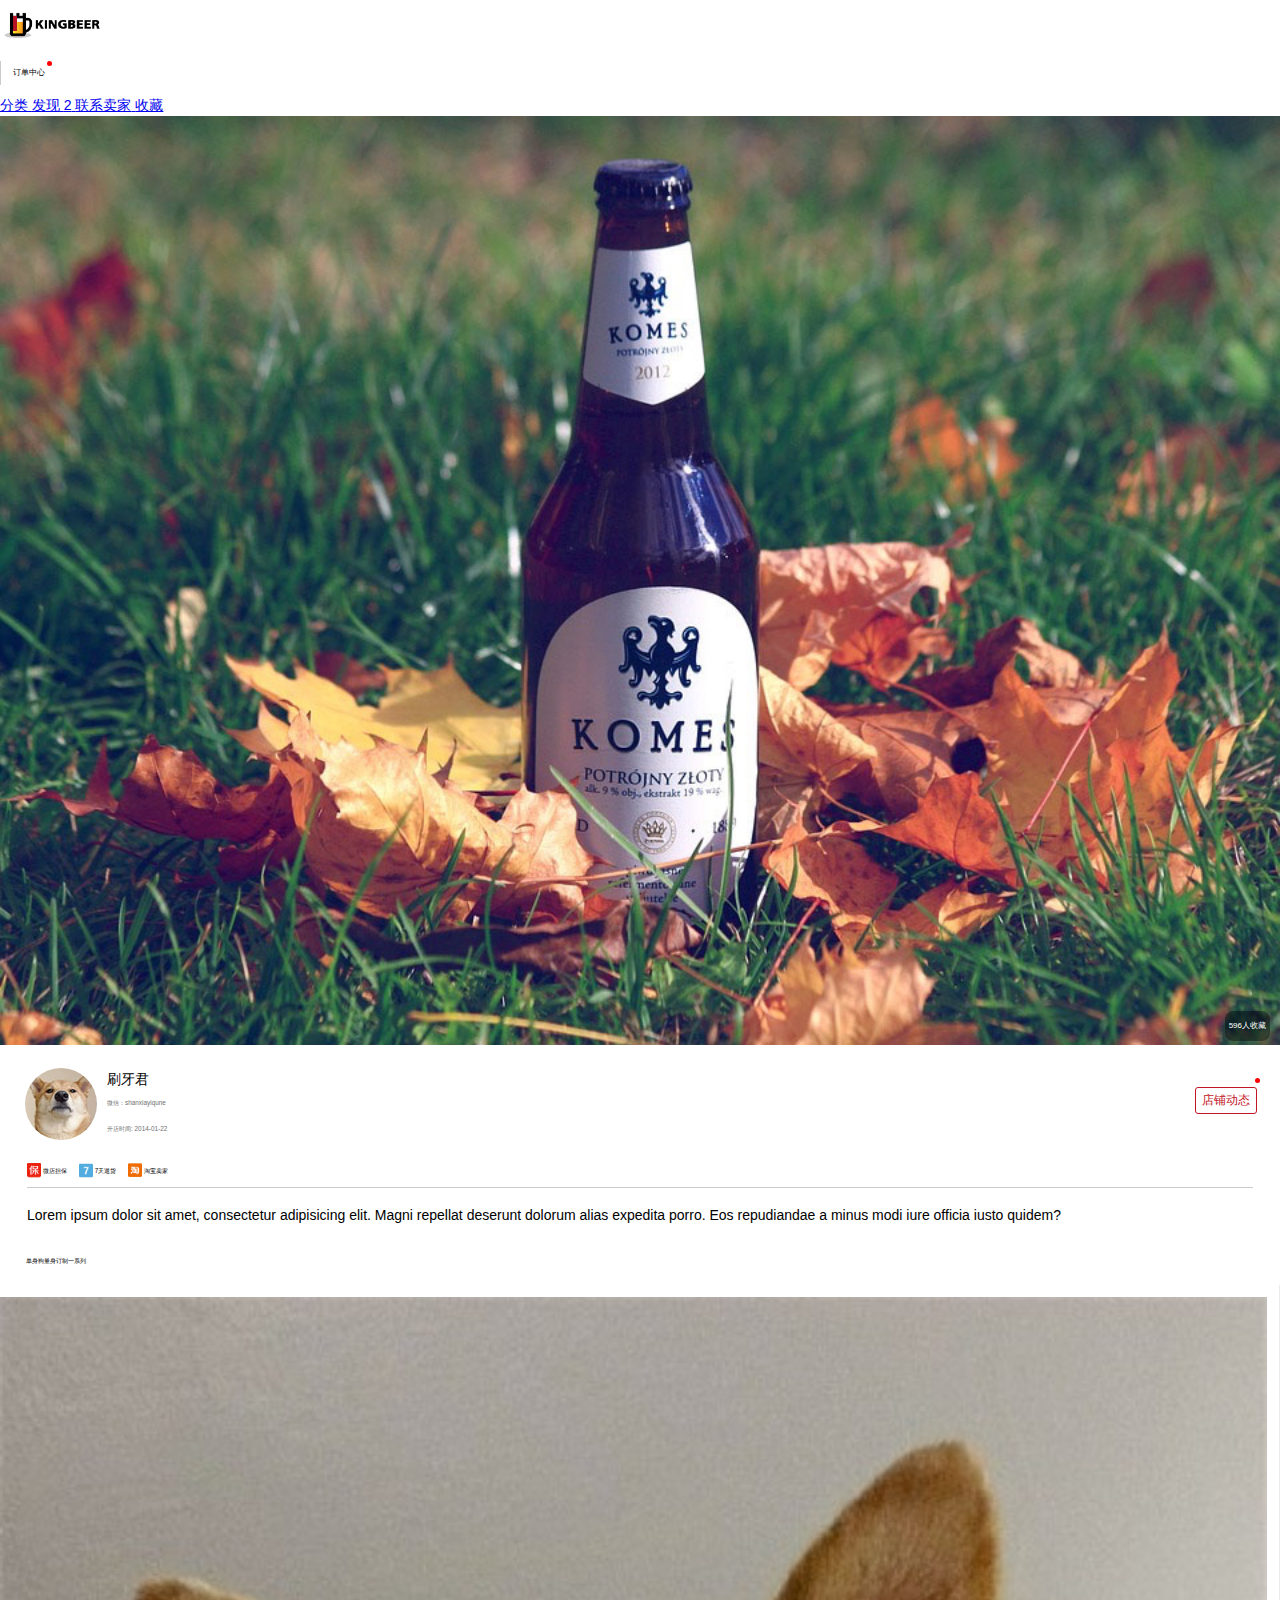
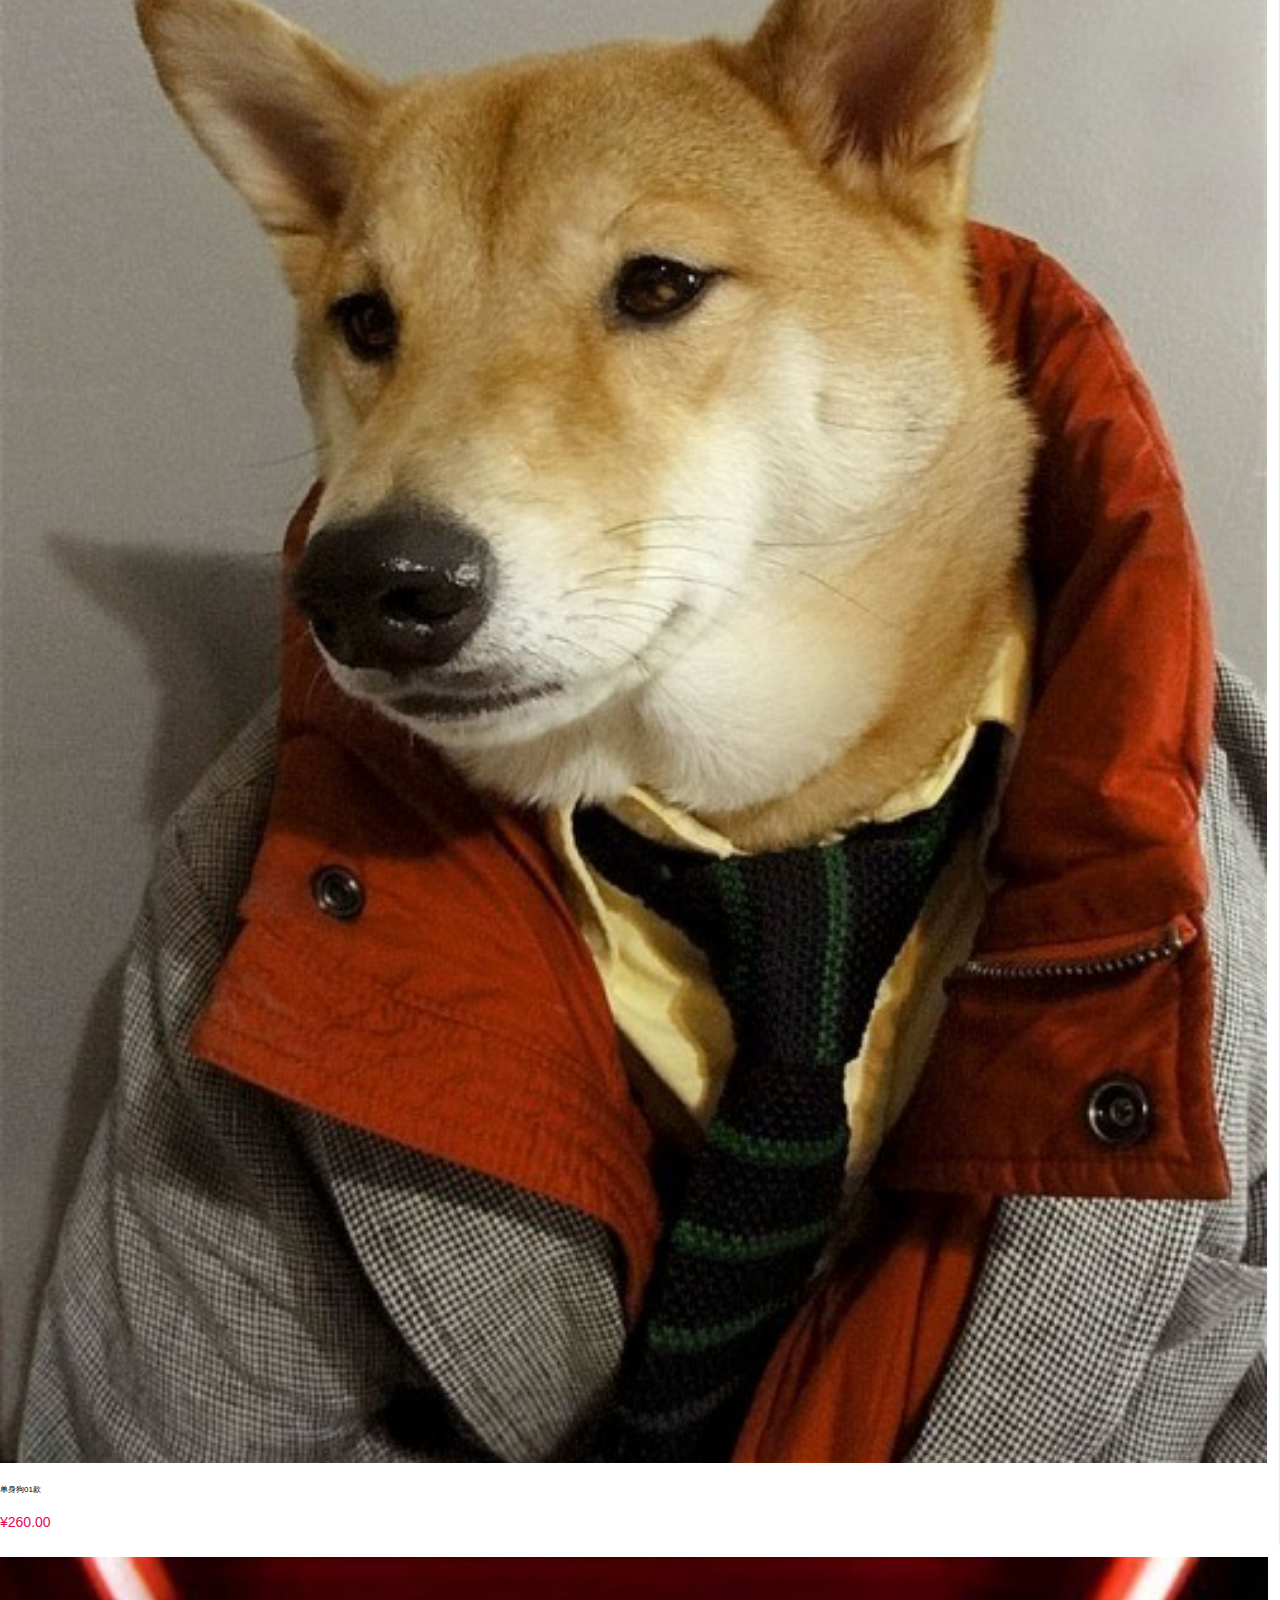
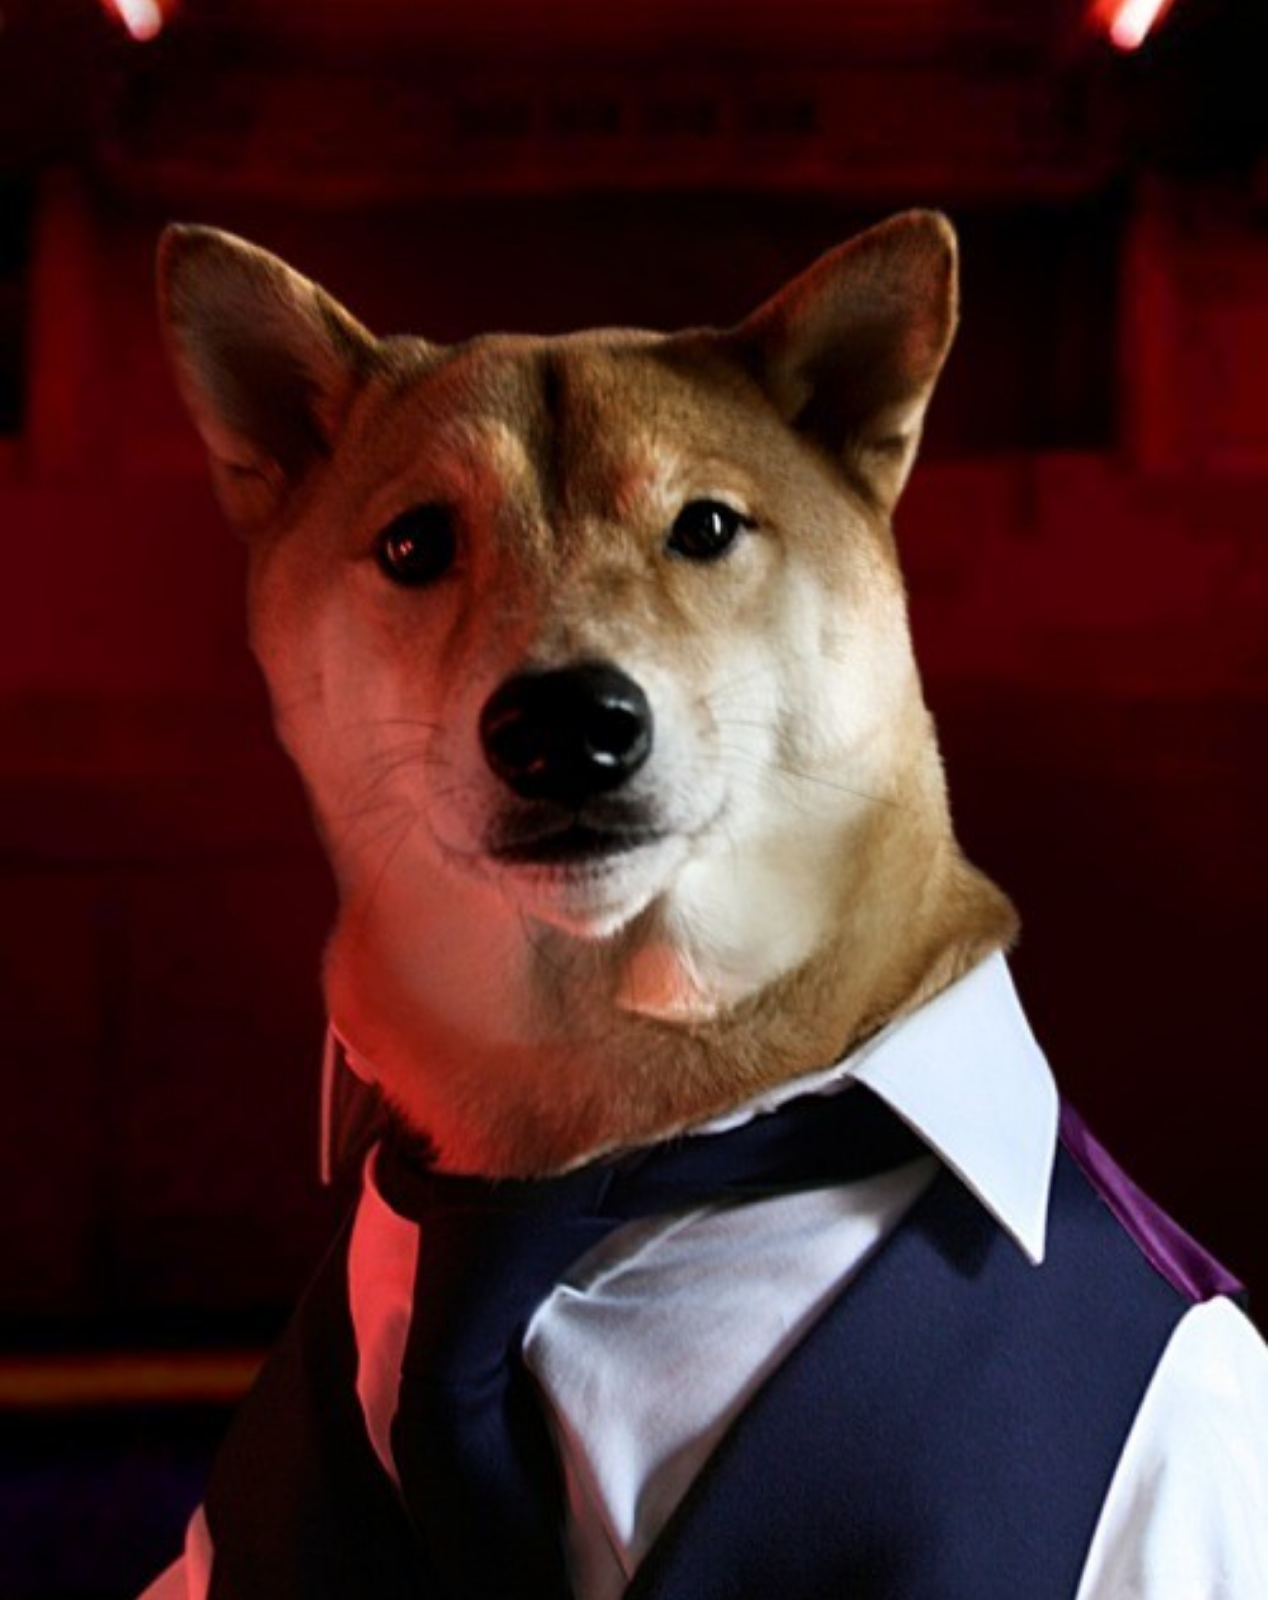
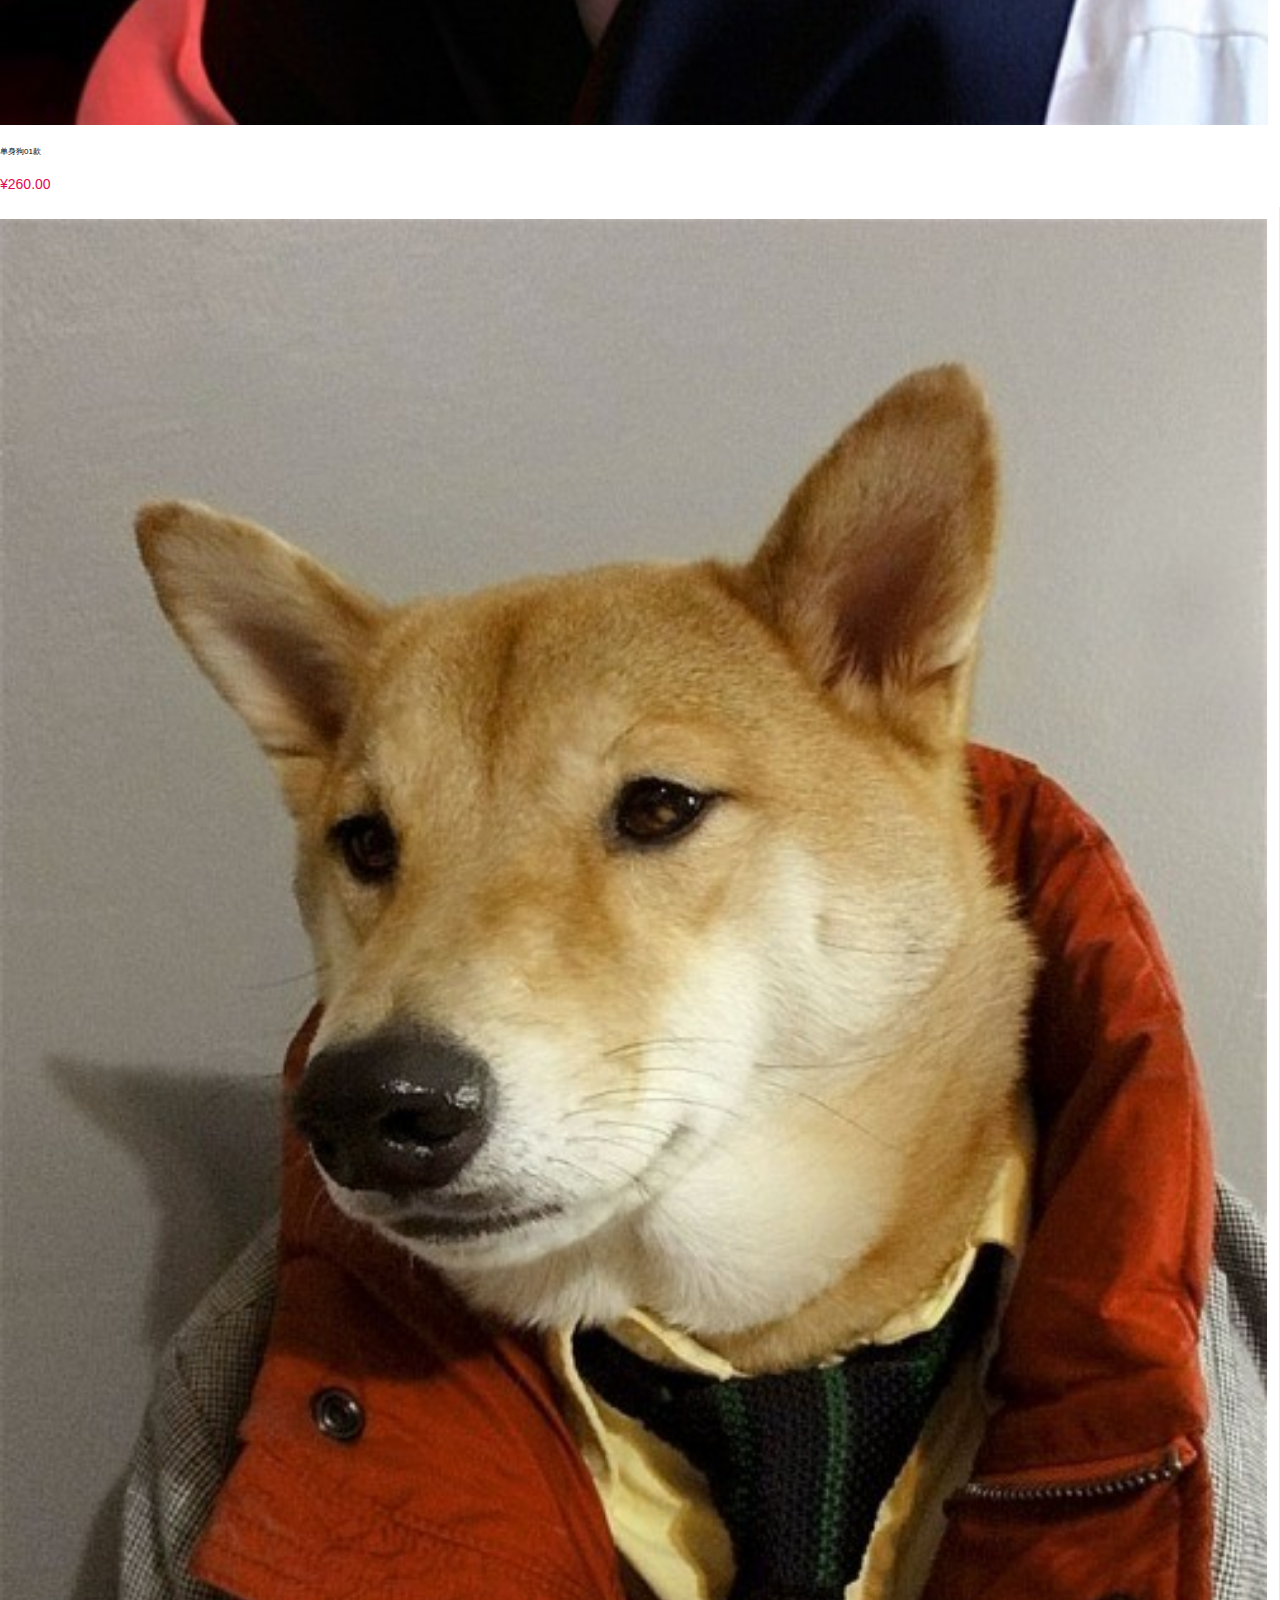
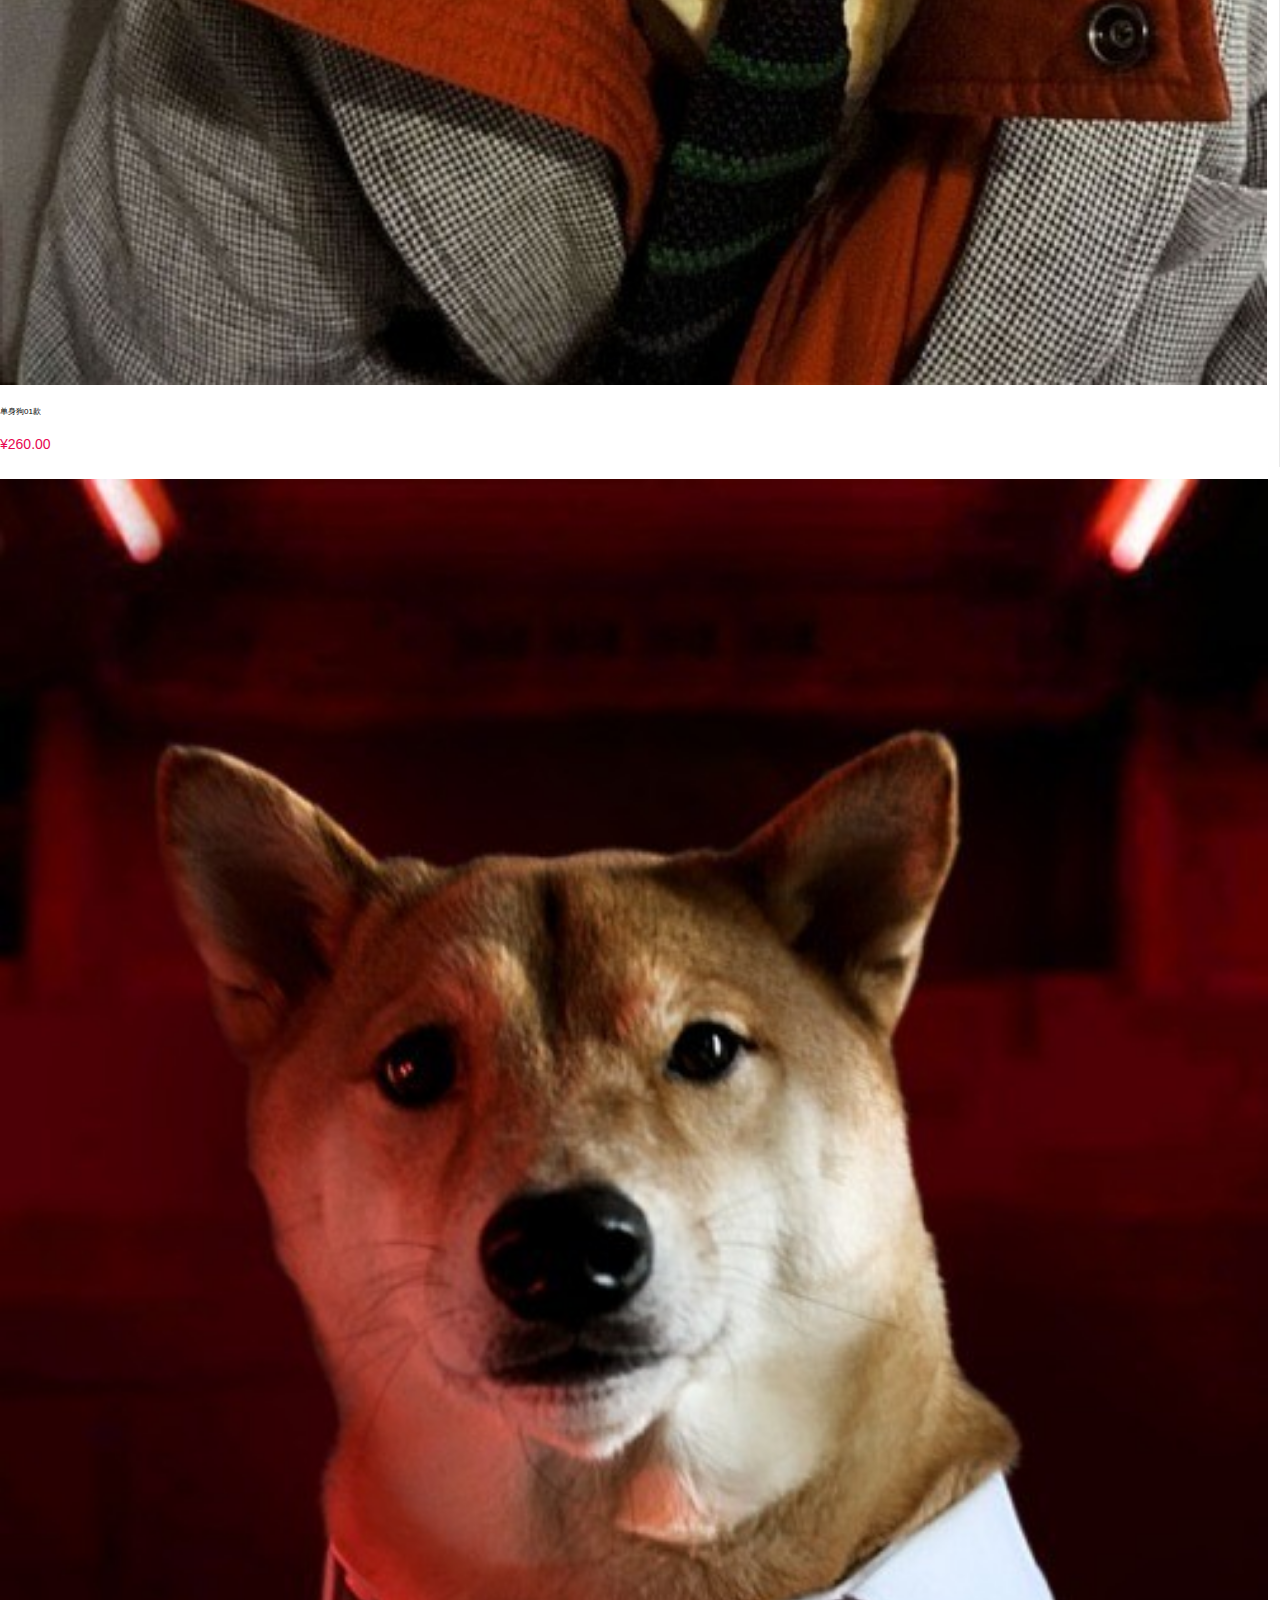
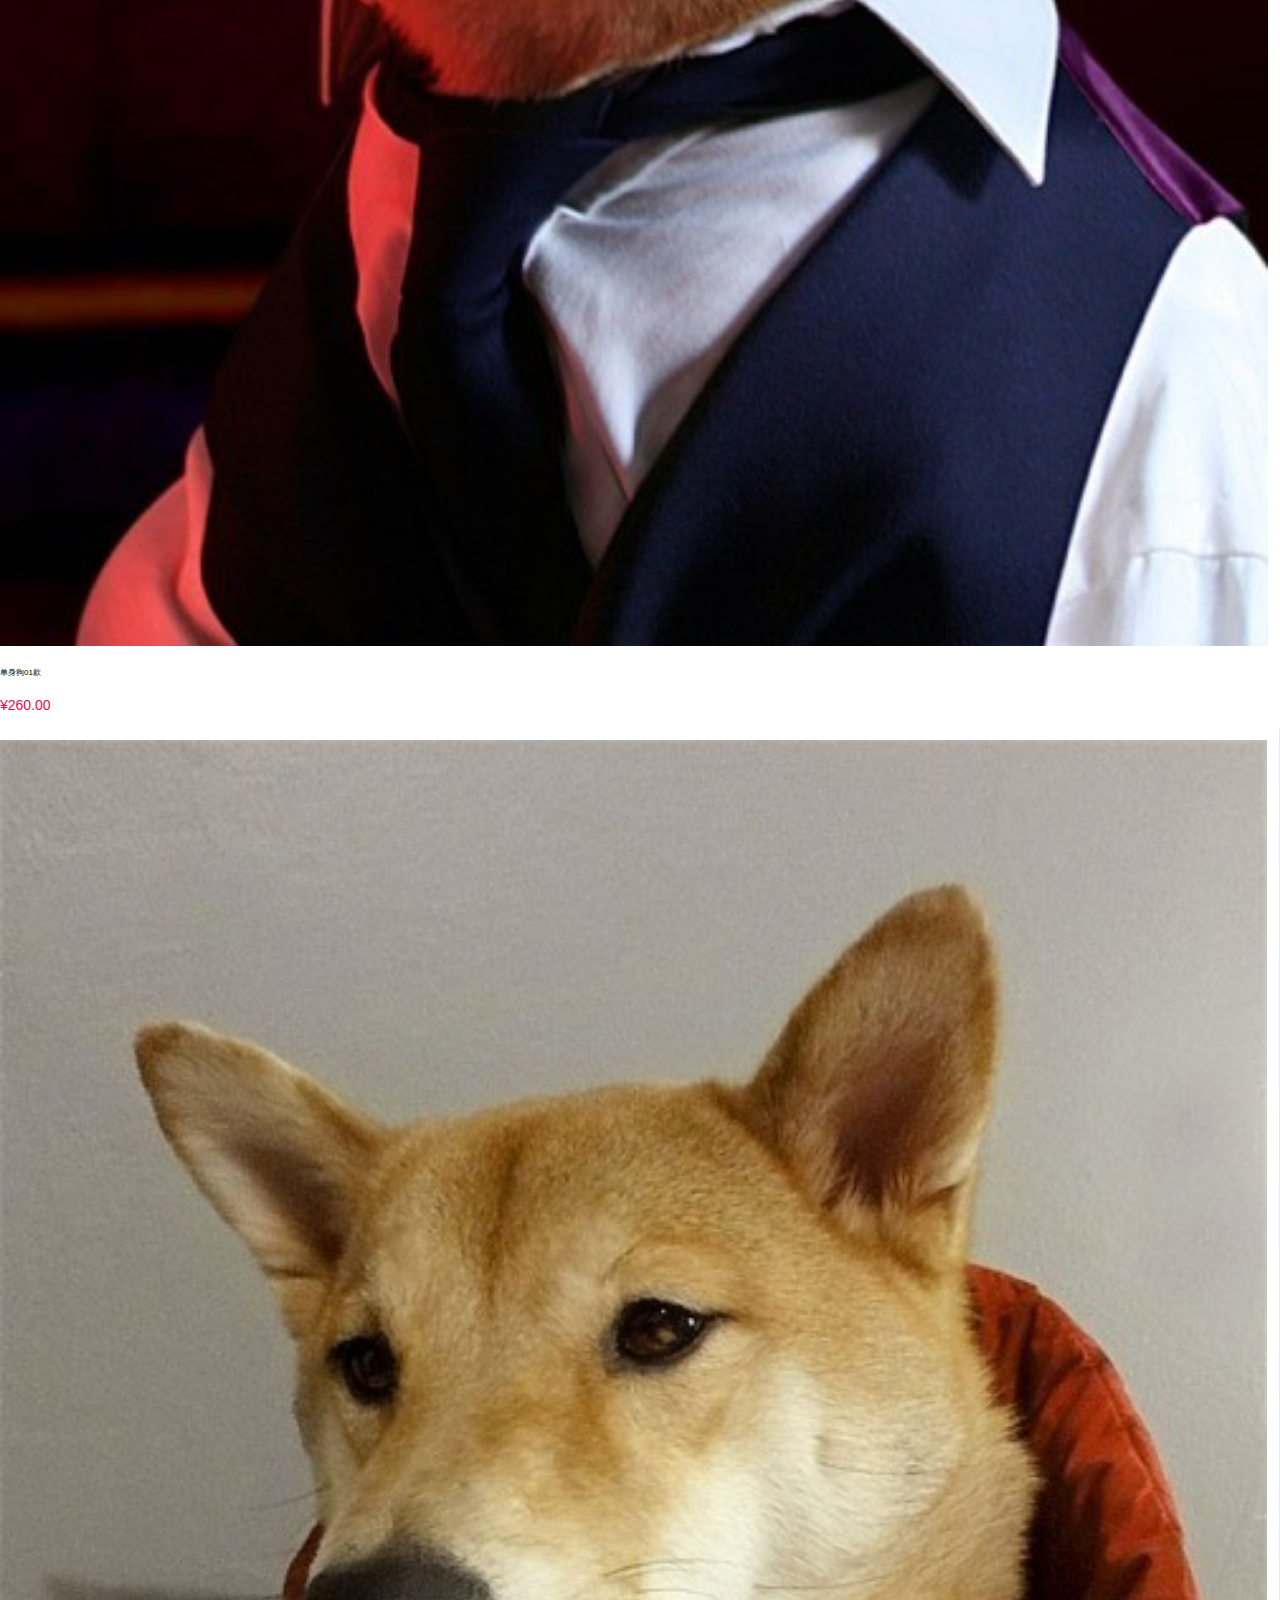
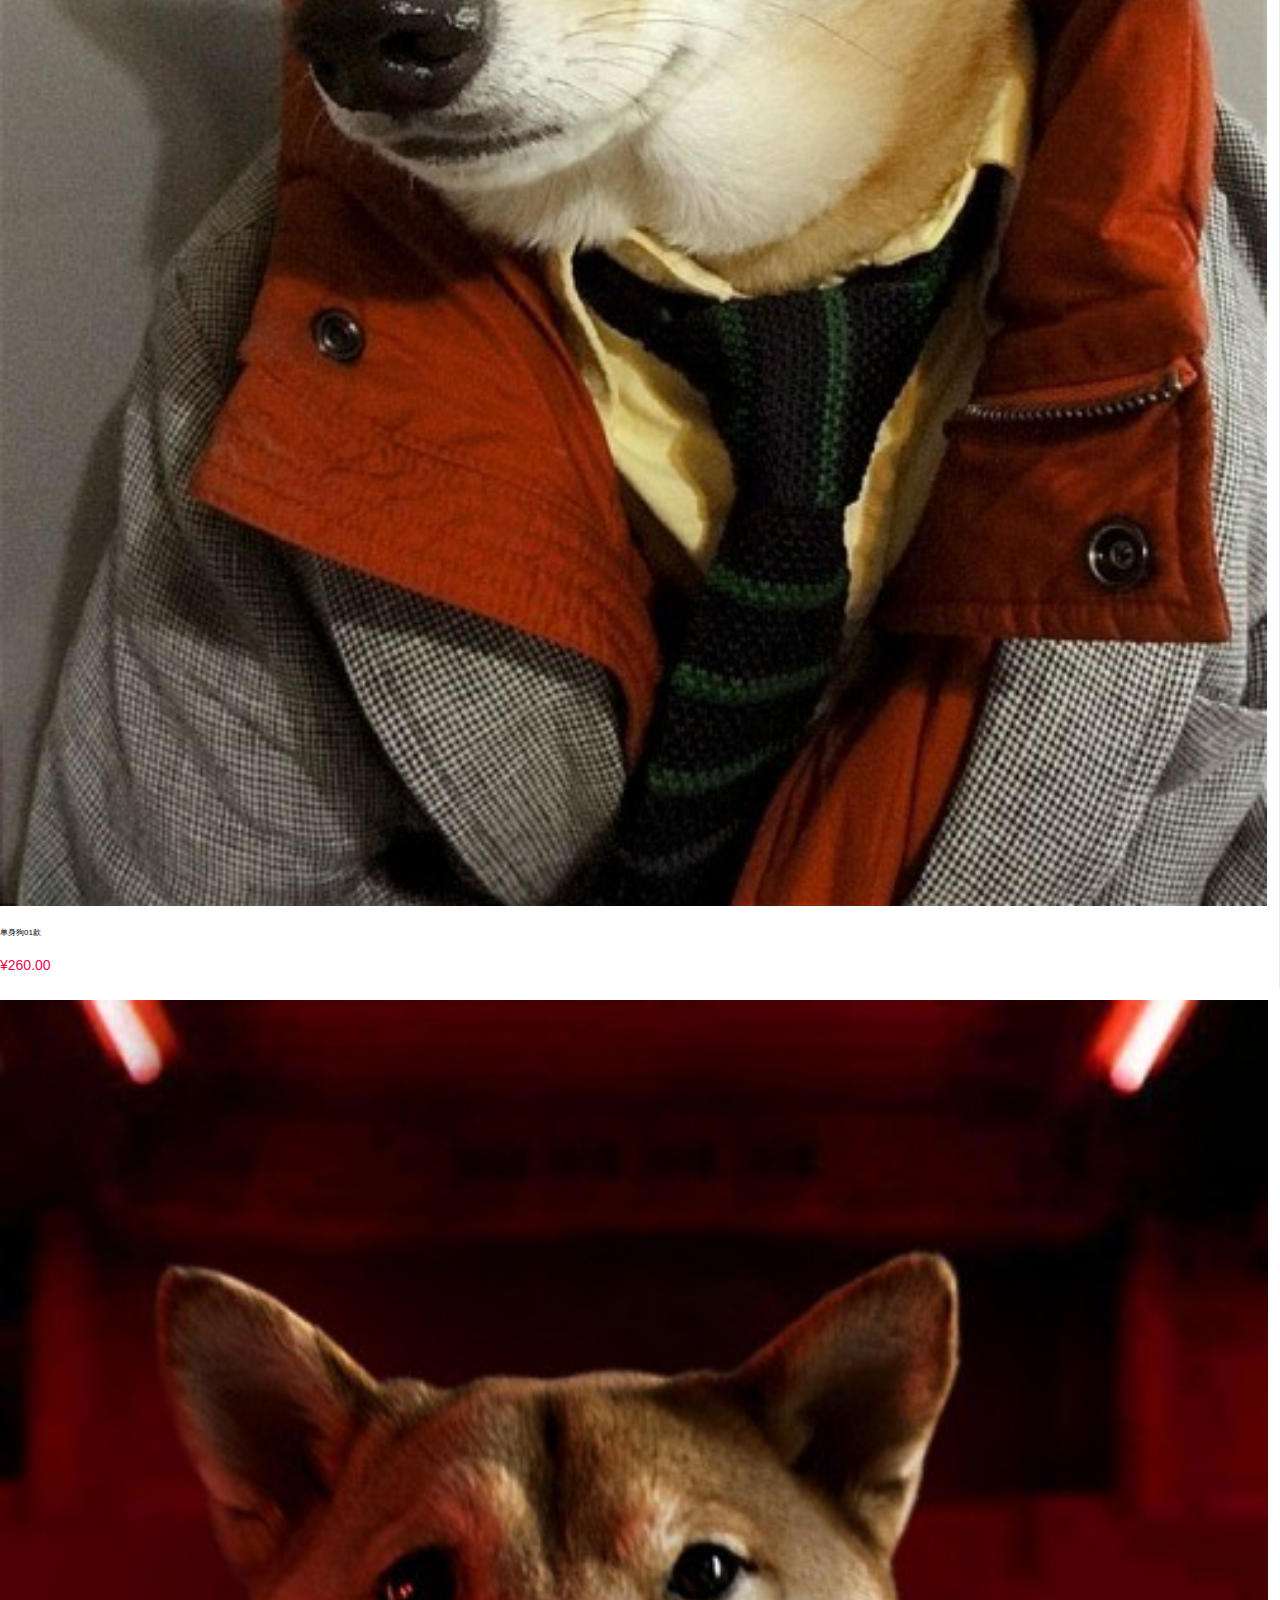
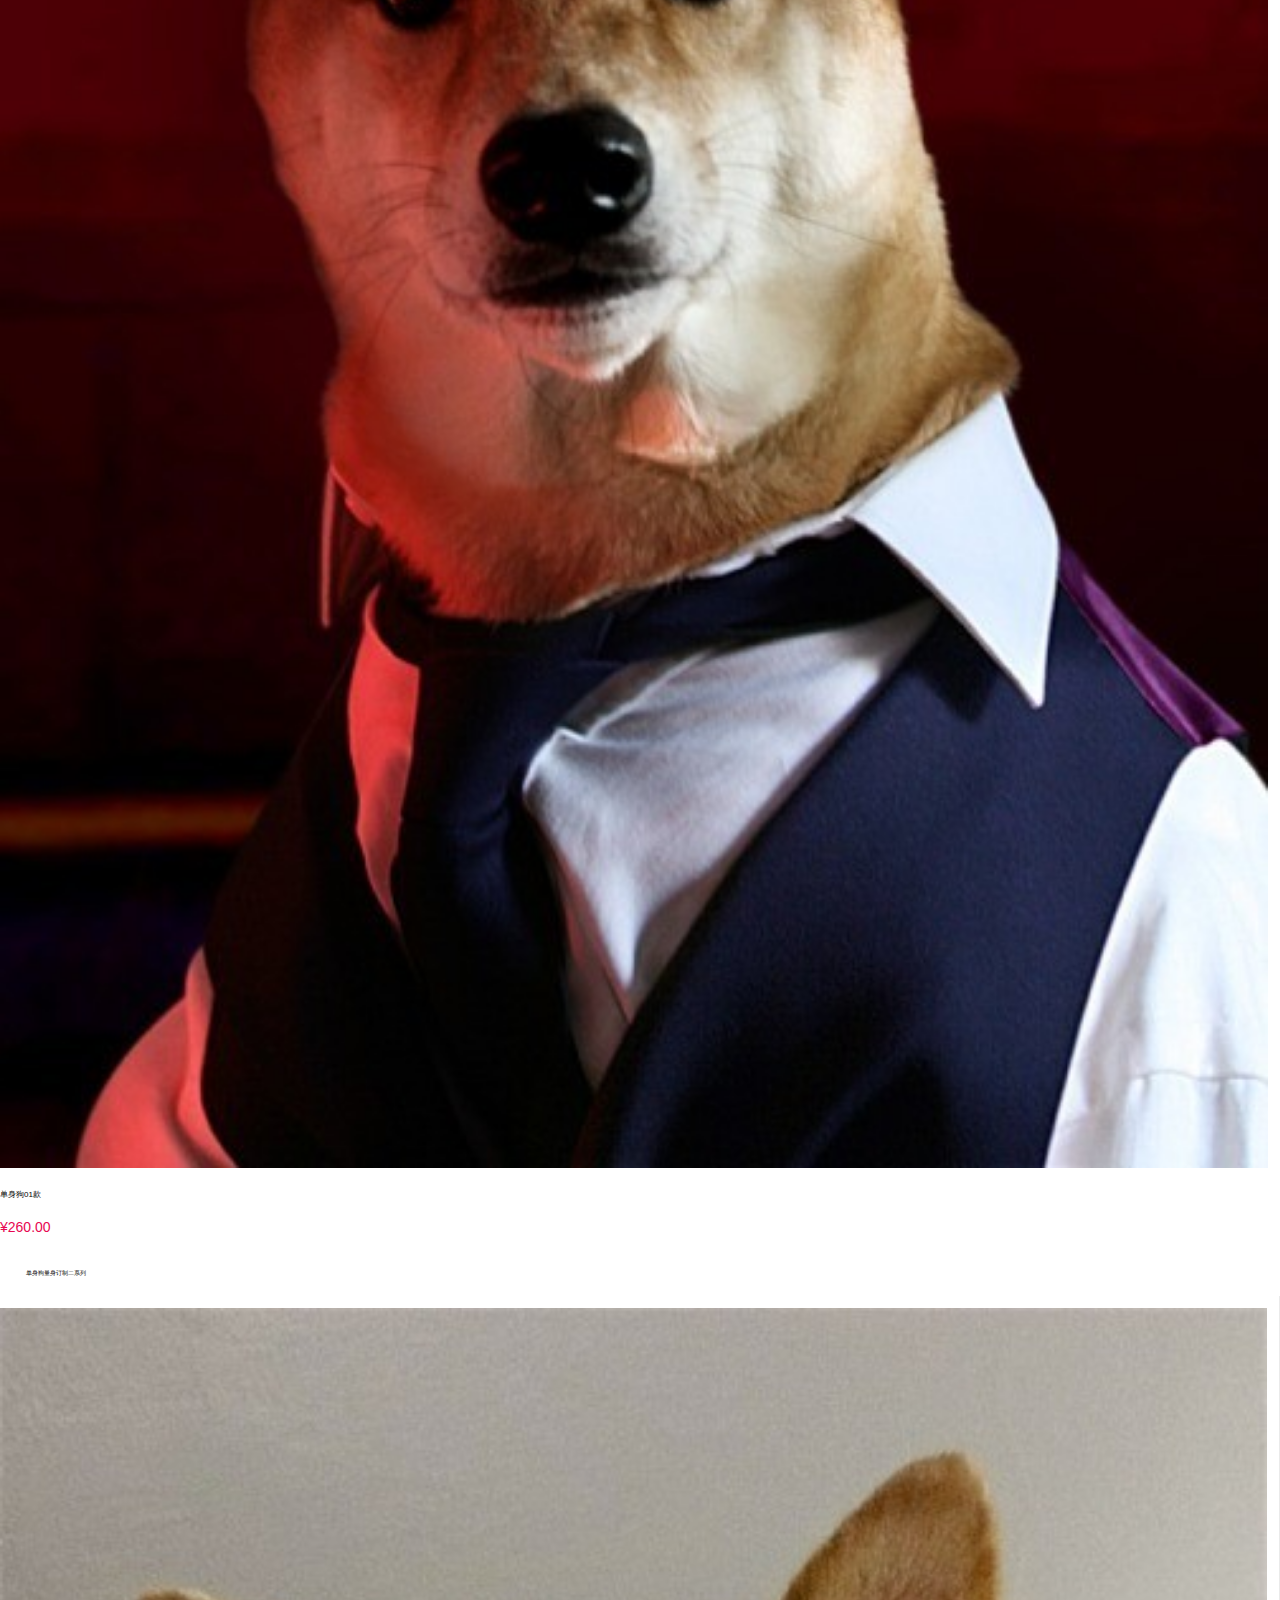
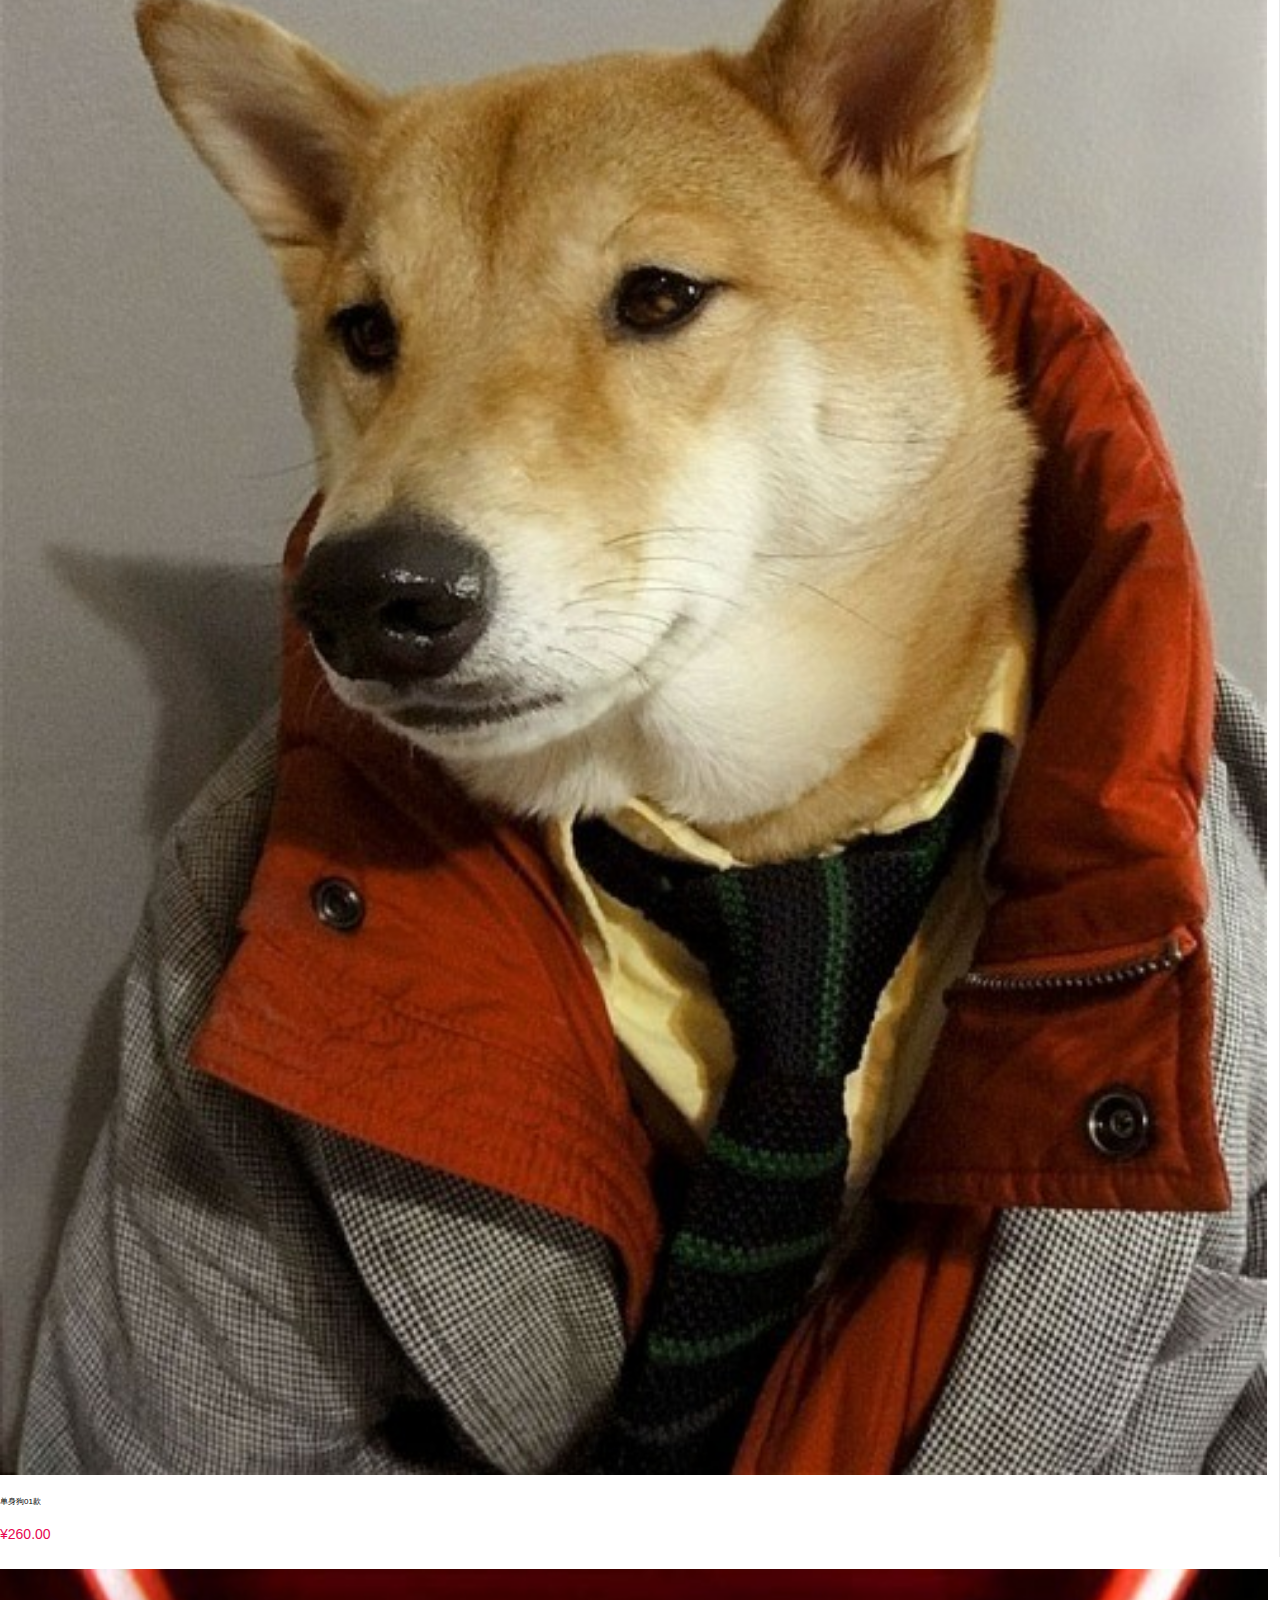
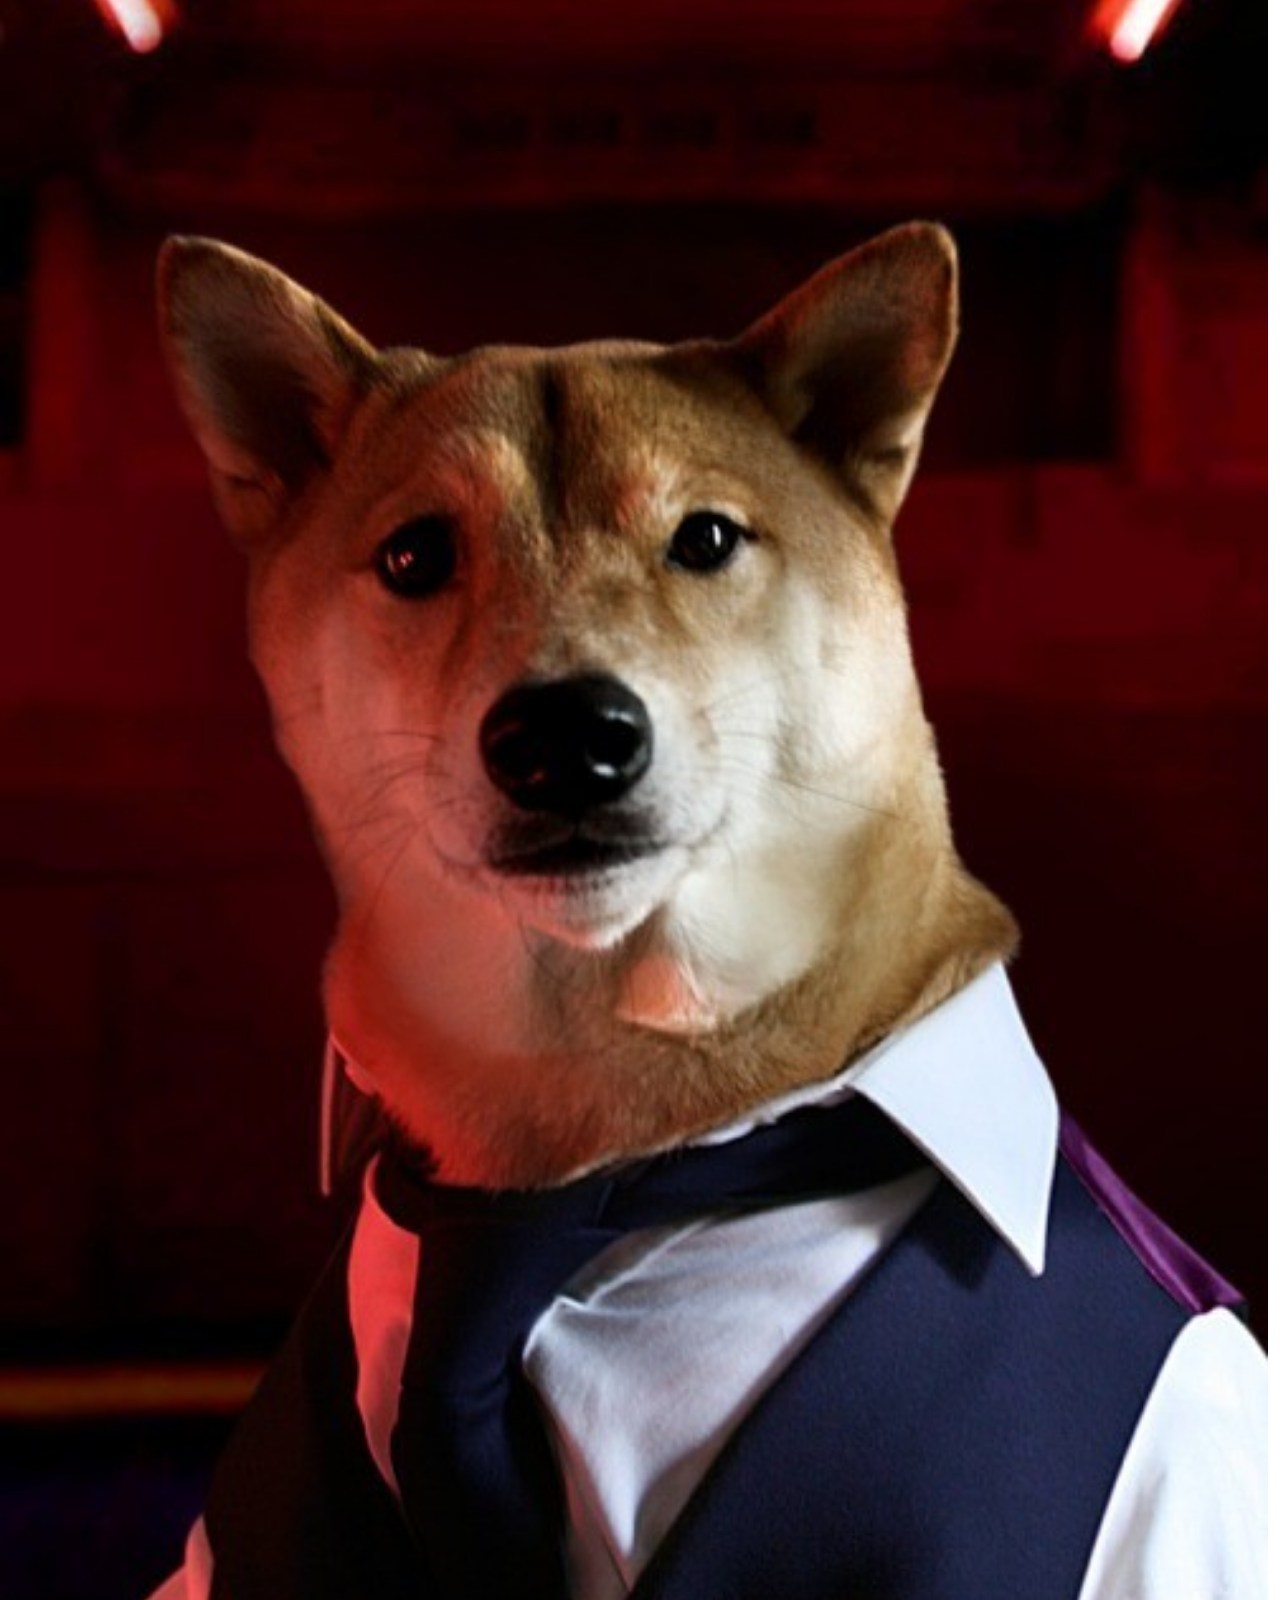
<file: index.html>
<!DOCTYPE html>
<html>

	<head>
		<meta charset="utf-8">
		<meta http-equiv="X-UA-Compatible" content="IE=edge">
		<title>微店首页</title>
		<meta name="viewport" content="initial-scale=1, maximum-scale=1">
		<link rel="shortcut icon" href="/favicon.ico">
		<meta name="apple-mobile-web-app-capable" content="yes">
		<meta name="apple-mobile-web-app-status-bar-style" content="black">
		<link rel="stylesheet" href="//g.alicdn.com/msui/sm/0.6.2/css/sm.min.css">
		<link rel="stylesheet" href="//g.alicdn.com/msui/sm/0.6.2/css/sm-extend.min.css">
		<link rel="stylesheet" href="stylesheets/screen.css" />

	</head>

	<body>
		<div class="page-group">
			<div class="page page-current">
				<header class="bar bar-nav">
					<a href="" class="logo-space pull-left">
						<span class="logo"></span>
					</a>
					<a href="" class="pull-right">
						<span class="menu menu-purchase">订单中心
						<i></i></span>
					</a>

					<a href="" class="icon icon-cart pull-right"></a>

					<!--<h1 class="title">我的生活</h1>-->
				</header>
				<nav class="bar bar-tab">
					<a class="tab-item active" href="#">
						<span class="icon icon-app"></span>
						<span class="tab-label">分类</span>
					</a>
					<a class="tab-item" href="#">
						<span class="icon icon-search"></span>
						<span class="tab-label">发现</span>
						<span class="badge">2</span>
					</a>
					<a class="tab-item" href="#">
						<span class="icon icon-message"></span>
						<span class="tab-label">联系卖家</span>
					</a>
					<a class="tab-item" href="#">
						<span class="icon icon-star"></span>
						<span class="tab-label">收藏</span>
					</a>
				</nav>
				<div class="content">
					<!-- 这里是页面内容区 -->
					<!--店铺头图-->
					<div class="wrap">
						<img src="images/shopimg.png" />
						<p><span id="fav_count">596</span>人收藏</p>
					</div>
					<!--顶部店铺描述信息-->
					<section id="index_hd_info_wrap">
						<div class="index_hd_abs">
							<div id="avaster">
								<img src="images/avaster.jpg" />
							</div>
							<div id="index_hd_shop_info">
								<h1 id="hd_name">刷牙君</h1>
								<div id="hd_weixin">微信：shanxiayiqune</div>
								<div id="hd_optim">开店时间: 2014-01-22</div>

							</div>
							<div id="index_dynamic">
								<span>店铺动态
								<i></i></span>
							</div>
						</div>
						<div id="index_cert_box">
							<a href="">
								<span class="guarantee-icon g_danbao">微店担保</span>
								<span class="guarantee-icon g_7days">7天退货</span>
								<span class="guarantee-icon g_taobao">淘宝卖家</span>
							</a>
						</div>
						<div id="hd_intro">Lorem ipsum dolor sit amet, consectetur adipisicing elit. Magni repellat deserunt dolorum alias expedita porro. Eos repudiandae a minus modi iure officia iusto quidem?</div>
					</section>
					<section id="product-areas">
						<div class="card">
							<!--第一类商品-->
							<div class="card-header card_hd_offset">单身狗量身订制一系列</div>
							<div class="card-content row">
								<div class="card-content-inner col-50">
									<figure>
										<img src="images/product/product001.jpeg" alt="" />
										<figcaption>
											<p class="product_intro">单身狗01款</p>
											<p class="product_price">¥260.00</p>
										</figcaption>
									</figure>
								</div>
								<div class="card-content-inner col-50">
									<figure>
										<img src="images/product/product002.jpeg" alt="" />
										<figcaption>
											<p class="product_intro">单身狗01款</p>
											<p class="product_price">¥260.00</p>
										</figcaption>
									</figure>
								</div>
								<div class="card-content-inner col-50">
									<figure>
										<img src="images/product/product001.jpeg" alt="" />
										<figcaption>
											<p class="product_intro">单身狗01款</p>
											<p class="product_price">¥260.00</p>
										</figcaption>
									</figure>
								</div>
								<div class="card-content-inner col-50">
									<figure>
										<img src="images/product/product002.jpeg" alt="" />
										<figcaption>
											<p class="product_intro">单身狗01款</p>
											<p class="product_price">¥260.00</p>
										</figcaption>
									</figure>
								</div>
								<div class="card-content-inner col-50">
									<figure>
										<img src="images/product/product001.jpeg" alt="" />
										<figcaption>
											<p class="product_intro">单身狗01款</p>
											<p class="product_price">¥260.00</p>
										</figcaption>
									</figure>
								</div>
								<div class="card-content-inner col-50">
									<figure>
										<img src="images/product/product002.jpeg" alt="" />
										<figcaption>
											<p class="product_intro">单身狗01款</p>
											<p class="product_price">¥260.00</p>
										</figcaption>
									</figure>
								</div>
							</div>

						</div>

						<div class="card">
							<!--第二类商品-->
							<div class="card-header card_hd_offset">单身狗量身订制二系列</div>
							<div class="card-content row">
								<div class="card-content-inner col-50">
									<figure>
										<img src="images/product/product001.jpeg" alt="" />
										<figcaption>
											<p class="product_intro">单身狗01款</p>
											<p class="product_price">¥260.00</p>
										</figcaption>
									</figure>
								</div>
								<div class="card-content-inner col-50">
									<figure>
										<img src="images/product/product002.jpeg" alt="" />
										<figcaption>
											<p class="product_intro">单身狗01款</p>
											<p class="product_price">¥260.00</p>
										</figcaption>
									</figure>
								</div>
								<div class="card-content-inner col-50">
									<figure>
										<img src="images/product/product001.jpeg" alt="" />
										<figcaption>
											<p class="product_intro">单身狗01款</p>
											<p class="product_price">¥260.00</p>
										</figcaption>
									</figure>
								</div>
								<div class="card-content-inner col-50">
									<figure>
										<img src="images/product/product002.jpeg" alt="" />
										<figcaption>
											<p class="product_intro">单身狗01款</p>
											<p class="product_price">¥260.00</p>
										</figcaption>
									</figure>
								</div>
								<div class="card-content-inner col-50">
									<figure>
										<img src="images/product/product001.jpeg" alt="" />
										<figcaption>
											<p class="product_intro">单身狗01款</p>
											<p class="product_price">¥260.00</p>
										</figcaption>
									</figure>
								</div>
								<div class="card-content-inner col-50">
									<figure>
										<img src="images/product/product002.jpeg" alt="" />
										<figcaption>
											<p class="product_intro">单身狗01款</p>
											<p class="product_price">¥260.00</p>
										</figcaption>
									</figure>
								</div>
							</div>

						</div>
						
						<div class="card">
							<!--第三类商品-->
							<div class="card-header card_hd_offset">单身狗量身订制三系列</div>
							<div class="card-content row">
								<div class="card-content-inner col-50">
									<figure>
										<img src="images/product/product001.jpeg" alt="" />
										<figcaption>
											<p class="product_intro">单身狗01款</p>
											<p class="product_price">¥260.00</p>
										</figcaption>
									</figure>
								</div>
								<div class="card-content-inner col-50">
									<figure>
										<img src="images/product/product002.jpeg" alt="" />
										<figcaption>
											<p class="product_intro">单身狗01款</p>
											<p class="product_price">¥260.00</p>
										</figcaption>
									</figure>
								</div>
								<div class="card-content-inner col-50">
									<figure>
										<img src="images/product/product001.jpeg" alt="" />
										<figcaption>
											<p class="product_intro">单身狗01款</p>
											<p class="product_price">¥260.00</p>
										</figcaption>
									</figure>
								</div>
								<div class="card-content-inner col-50">
									<figure>
										<img src="images/product/product002.jpeg" alt="" />
										<figcaption>
											<p class="product_intro">单身狗01款</p>
											<p class="product_price">¥260.00</p>
										</figcaption>
									</figure>
								</div>
								<div class="card-content-inner col-50">
									<figure>
										<img src="images/product/product001.jpeg" alt="" />
										<figcaption>
											<p class="product_intro">单身狗01款</p>
											<p class="product_price">¥260.00</p>
										</figcaption>
									</figure>
								</div>
								<div class="card-content-inner col-50">
									<figure>
										<img src="images/product/product002.jpeg" alt="" />
										<figcaption>
											<p class="product_intro">单身狗01款</p>
											<p class="product_price">¥260.00</p>
										</figcaption>
									</figure>
								</div>
							</div>

						</div>
						<p id="loadmoreItems"><span class="icon icon-down"></span>加载更多商品</p>
					</section>
				</div>
			</div>
		</div>

		<script type='text/javascript' src='//g.alicdn.com/sj/lib/zepto/zepto.min.js' charset='utf-8'></script>
		<script type='text/javascript' src='//g.alicdn.com/msui/sm/0.6.2/js/sm.min.js' charset='utf-8'></script>
		<script type='text/javascript' src='//g.alicdn.com/msui/sm/0.6.2/js/sm-extend.min.js' charset='utf-8'></script>

	</body>

</html>
</file>
<file: stylesheets/screen.css>
@charset "UTF-8";
/* Welcome to Compass.
 * In this file you should write your main styles. (or centralize your imports)
 * Import this file using the following HTML or equivalent:
 * <link href="/stylesheets/screen.css" media="screen, projection" rel="stylesheet" type="text/css" /> */
/* line 5, ../../../../Library/Ruby/Gems/2.0.0/gems/compass-core-1.0.3/stylesheets/compass/reset/_utilities.scss */
html, body, div, span, applet, object, iframe,
h1, h2, h3, h4, h5, h6, p, blockquote, pre,
a, abbr, acronym, address, big, cite, code,
del, dfn, em, img, ins, kbd, q, s, samp,
small, strike, strong, sub, sup, tt, var,
b, u, i, center,
dl, dt, dd, ol, ul, li,
fieldset, form, label, legend,
table, caption, tbody, tfoot, thead, tr, th, td,
article, aside, canvas, details, embed,
figure, figcaption, footer, header, hgroup,
menu, nav, output, ruby, section, summary,
time, mark, audio, video {
  margin: 0;
  padding: 0;
  border: 0;
  font: inherit;
  font-size: 100%;
  vertical-align: baseline;
}

/* line 22, ../../../../Library/Ruby/Gems/2.0.0/gems/compass-core-1.0.3/stylesheets/compass/reset/_utilities.scss */
html {
  line-height: 1;
}

/* line 24, ../../../../Library/Ruby/Gems/2.0.0/gems/compass-core-1.0.3/stylesheets/compass/reset/_utilities.scss */
ol, ul {
  list-style: none;
}

/* line 26, ../../../../Library/Ruby/Gems/2.0.0/gems/compass-core-1.0.3/stylesheets/compass/reset/_utilities.scss */
table {
  border-collapse: collapse;
  border-spacing: 0;
}

/* line 28, ../../../../Library/Ruby/Gems/2.0.0/gems/compass-core-1.0.3/stylesheets/compass/reset/_utilities.scss */
caption, th, td {
  text-align: left;
  font-weight: normal;
  vertical-align: middle;
}

/* line 30, ../../../../Library/Ruby/Gems/2.0.0/gems/compass-core-1.0.3/stylesheets/compass/reset/_utilities.scss */
q, blockquote {
  quotes: none;
}
/* line 103, ../../../../Library/Ruby/Gems/2.0.0/gems/compass-core-1.0.3/stylesheets/compass/reset/_utilities.scss */
q:before, q:after, blockquote:before, blockquote:after {
  content: "";
  content: none;
}

/* line 32, ../../../../Library/Ruby/Gems/2.0.0/gems/compass-core-1.0.3/stylesheets/compass/reset/_utilities.scss */
a img {
  border: none;
}

/* line 116, ../../../../Library/Ruby/Gems/2.0.0/gems/compass-core-1.0.3/stylesheets/compass/reset/_utilities.scss */
article, aside, details, figcaption, figure, footer, header, hgroup, main, menu, nav, section, summary {
  display: block;
}

/* line 1, ../sass/_main.scss */
body {
  font-style: normal;
  font-variant: normal;
  font-weight: 400;
  font-stretch: normal;
  font-size: 14px;
  line-height: 22px;
  font-family: Arial, 'Microsoft YaHei';
}

/*全局样式*/
/* line 13, ../sass/_main.scss */
.rel {
  position: relative;
}

/* line 16, ../sass/_main.scss */
.abs {
  position: absolute;
}

/* line 19, ../sass/_main.scss */
.hide {
  display: none;
}

/*头部*/
/* line 24, ../sass/_main.scss */
header {
  background: #FFF;
}
/* line 26, ../sass/_main.scss */
header a {
  line-height: 34px;
}
/* line 29, ../sass/_main.scss */
header .menu {
  display: inline-block;
  font-size: 0.5rem;
  line-height: 24px;
  color: #000;
  position: relative;
  padding: 0 12px;
  border-left: 1px solid #ccc;
}
/* line 39, ../sass/_main.scss */
header .icon-cart {
  margin-right: 12px;
}

/*消息提示红点*/
/* line 46, ../sass/_main.scss */
span i {
  display: block;
  background: #f00;
  border-radius: 50%;
  width: 5px;
  height: 5px;
  top: 0px;
  right: 5px;
  position: absolute;
}

/*LOGO*/
/* line 58, ../sass/_main.scss */
a .logo {
  margin-top: 3px;
  display: block;
  width: 86px;
  height: 30px;
  background: url(../images/logonew.png) center center no-repeat;
  background-size: contain;
}

@media screen and (min-width: 400px) {
  /* line 68, ../sass/_main.scss */
  header a {
    line-height: 48px;
  }

  /* line 71, ../sass/_main.scss */
  a .logo {
    margin-top: 2px;
    display: block;
    width: 106px;
    height: 44px;
    background: url(../images/logonew.png) center center no-repeat;
    background-size: contain;
  }
}
/*微店头图*/
/* line 82, ../sass/_main.scss */
.wrap {
  position: relative;
}
/* line 85, ../sass/_main.scss */
.wrap img {
  width: 100%;
}
/* line 89, ../sass/_main.scss */
.wrap p {
  font-size: 0.5rem;
  position: absolute;
  right: 10px;
  bottom: 10px;
  border-radius: 8px;
  padding: 4px;
  color: #fff;
  background: rgba(0, 0, 0, 0.4);
}

/*顶部店铺描述信息*/
/* line 103, ../sass/_main.scss */
#index_hd_info_wrap {
  padding: 0 15px;
  display: block;
  background: #FFFFFF;
}

/* line 111, ../sass/_main.scss */
.index_hd_abs {
  padding: 17px 0;
  position: relative;
  overflow: hidden;
}

/* line 117, ../sass/_main.scss */
#avaster {
  float: left;
  display: block;
  width: 72px;
  height: 72px;
  overflow: hidden;
  border-radius: 50%;
  margin: 0 10px;
}
/* line 125, ../sass/_main.scss */
#avaster img {
  display: block;
  height: 72px;
  width: auto;
}

/* line 132, ../sass/_main.scss */
#index_hd_shop_info {
  float: left;
}
/* line 135, ../sass/_main.scss */
#index_hd_shop_info #hd_weixin, #index_hd_shop_info #hd_optim {
  font-size: 0.4rem;
  color: #707070;
  line-height: 26px;
}

/* line 142, ../sass/_main.scss */
#index_dynamic {
  text-align: center;
  position: relative;
  float: right;
  font-family: HYQiHei;
  margin: 10px auto 8px;
  cursor: pointer;
  line-height: 43px;
  padding: 0 8px;
}
/* line 151, ../sass/_main.scss */
#index_dynamic span {
  border: 1px solid #c31525;
  border-radius: 3px;
  font-size: 12px;
  color: #c31525;
  width: 60px;
  height: 25px;
  line-height: 24px;
  display: inline-block;
}
/* line 161, ../sass/_main.scss */
#index_dynamic i {
  display: block;
  background: #f00;
  border-radius: 50%;
  width: 5px;
  height: 5px;
  top: 0px;
  right: 5px;
  position: absolute;
}

/* line 173, ../sass/_main.scss */
#index_cert_box {
  margin: 4px 12px;
  font-size: 0.4rem;
  border-bottom: 1px solid #CCCCCC;
}
/* line 177, ../sass/_main.scss */
#index_cert_box a {
  outline: none;
  text-decoration: none;
  color: #000;
}

/* line 183, ../sass/_main.scss */
.guarantee-icon {
  height: 15px;
  display: inline-block;
  background-image: url(../images/cert_icon_new.44af0179.png);
  background-size: 14px;
  background-repeat: no-repeat;
  overflow: hidden;
  -moz-box-sizing: border-box;
  -webkit-box-sizing: border-box;
  box-sizing: border-box;
  line-height: 15px;
  text-align: left;
  padding-left: 16px;
  margin-right: 10px;
}

/* line 199, ../sass/_main.scss */
.g_danbao {
  background-position: 0 -36px;
}

/* line 203, ../sass/_main.scss */
.g_7days {
  background-position: 0 -18px;
}

/* line 206, ../sass/_main.scss */
.g_taobao {
  background-position: 0 -104px;
}

/*一句话描述*/
/* line 210, ../sass/_main.scss */
#hd_intro {
  padding: 12px 12px;
}

/* line 216, ../sass/_main.scss */
.card_hd_offset {
  padding-left: 28px;
}

/* line 219, ../sass/_main.scss */
#product-areas .card-header {
  font-size: 0.4rem;
  padding: 4px 26px;
  line-height: 2.4rem;
}
/* line 223, ../sass/_main.scss */
#product-areas .card-header:before {
  content: "";
  width: 4px;
  height: 15px;
  vertical-align: text-bottom;
  background-color: #b61426;
  position: absolute;
  top: 1rem;
  left: 0.8rem;
}

/* line 236, ../sass/_main.scss */
.card .row {
  margin-left: 0;
}

/* line 237, ../sass/_main.scss */
.card-content-inner {
  padding: .75rem .75rem .75rem 0;
  position: relative;
}

/* line 241, ../sass/_main.scss */
.card-content-inner figure {
  overflow: hidden;
}
/* line 243, ../sass/_main.scss */
.card-content-inner figure img {
  width: 100%;
}
/* line 244, ../sass/_main.scss */
.card-content-inner figure .product_intro {
  font-size: 0.5rem;
  line-height: 42px;
}
/* line 248, ../sass/_main.scss */
.card-content-inner figure .product_price {
  color: #e70751;
}

/* line 252, ../sass/_main.scss */
.row .col-50:nth-child(2n+1) {
  border-right: 1px solid #eaeaea;
}

/* line 261, ../sass/_main.scss */
#loadmoreItems {
  text-align: center;
  font-size: 0.5rem;
  color: #b7b7b7;
  line-height: 1.5rem;
}
/* line 266, ../sass/_main.scss */
#loadmoreItems span {
  padding: 0 0.2rem;
}

/* line 271, ../sass/_main.scss */
#control_btn #control_btn_inner_left {
  text-align: center;
  position: relative;
  top: 50%;
  overflow: hidden;
  width: 41%;
  left: .16rem;
  float: left;
}

/* line 282, ../sass/_main.scss */
#control_btn_inner_left .tab-label {
  display: block;
  font-size: 0.4rem;
  color: #5b5b5b;
}

/* line 288, ../sass/_main.scss */
#control_btn #control_btn_inner_right {
  width: 55%;
  right: .16rem;
  top: 0;
}

/* line 293, ../sass/_main.scss */
#control_btn #control_btn_inner_left > div {
  width: 33%;
  position: relative;
  float: left;
}

/*清除icon图标padding值*/
/* line 299, ../sass/_main.scss */
#control_btn .icon {
  padding: 0;
}

/* line 303, ../sass/_main.scss */
.button-fav, .button-buy {
  box-sizing: border-box;
  -ms-box-sizing: border-box;
  -o-box-sizing: border-box;
  -moz-box-sizing: border-box;
  -webkit-box-sizing: border-box;
  display: inline-block;
  margin: 0.4rem 0.4rem 0.4rem 0;
  padding: 0.2rem 0.6rem;
  border-radius: 2px;
  font-size: 0.4rem;
  float: right;
  color: #FFFFFF;
  cursor: auto;
}
/* line 317, ../sass/_main.scss */
.button-fav:active, .button-buy:active {
  color: #FFFFFF;
}

/* line 321, ../sass/_main.scss */
.button-fav {
  background: #fb620f;
}

/* line 324, ../sass/_main.scss */
.button-buy {
  background: #dc1967;
}

/* line 329, ../sass/_main.scss */
#item_info {
  background: #fff;
}

/* line 332, ../sass/_main.scss */
#item_name {
  font-size: 18px;
  padding: .48rem .4rem 0;
  color: #000;
  display: -webkit-box;
  -webkit-line-clamp: 2;
  overflow: hidden;
  text-overflow: ellipsis;
  line-height: 2.24rem;
  word-break: normal;
}

/* line 344, ../sass/_main.scss */
#item_price_wrap {
  padding: .2666666666666667rem 0 0;
  margin: 0 .4rem;
  vertical-align: bottom;
  line-height: .5333333333333333rem;
}

/* line 351, ../sass/_main.scss */
.item-price-control {
  margin-bottom: 15px;
}

/* line 354, ../sass/_main.scss */
#seckill_price {
  color: #f0412f;
  margin-right: .16rem;
  font-size: 20px;
  vertical-align: bottom;
}

/* line 360, ../sass/_main.scss */
#item_price {
  overflow: visible;
  padding: 0;
  color: #d73940;
  font-size: 20px;
  display: inline-block;
}

/* line 368, ../sass/_main.scss */
.promotion-left-icon {
  display: block;
  float: left;
  color: #fff;
  font-size: 12px;
  border-radius: 2px;
  vertical-align: top;
  margin-right: 8px;
  width: 42px;
  height: 18px;
  line-height: 18px;
  text-align: center;
  background-color: #f0412f;
}

/* line 382, ../sass/_main.scss */
.promotion-right-content {
  font-size: 12px;
  color: #737373;
  display: block;
  padding-left: 51px;
}

/* line 388, ../sass/_main.scss */
#seckill_left {
  margin-right: .21333333333333335rem;
}

/* line 391, ../sass/_main.scss */
#free_delivery {
  color: #454544;
}

/* line 394, ../sass/_main.scss */
.promotion-pannel {
  margin-top: 6px;
  position: relative;
  font-size: 14px;
  color: #919191;
  overflow: hidden;
  line-height: 18px;
  text-overflow: ellipsis;
  white-space: nowrap;
  padding: .6rem 0;
}

/* line 405, ../sass/_main.scss */
#express_money_show {
  font-size: 12px;
  margin-top: .13333333333333333rem;
  color: #737373;
  padding: .6rem 0;
}

/* line 413, ../sass/_main.scss */
#guarantee {
  overflow: hidden;
  height: 40px;
  line-height: 40px;
  position: relative;
}

/* line 419, ../sass/_main.scss */
.guarantee_wrap {
  padding: 0 15px;
  overflow: hidden;
}

/* line 425, ../sass/_main.scss */
#guarantee:after {
  width: 7px;
  height: 7px;
  top: 17px;
  right: 12px;
  position: absolute;
  transform: rotate(-45deg);
}

/* line 433, ../sass/_main.scss */
#guarantee:after, #invited_em {
  border-right: 1px solid #5d5d5d;
  border-bottom: 1px solid #5d5d5d;
}

/* line 437, ../sass/_main.scss */
#guarantee:after, #show_controls_arrow {
  -webkit-transform: rotate(-45deg);
  -moz-transform: rotate(-45deg);
  -ms-transform: rotate(-45deg);
  -o-transform: rotate(-45deg);
  content: "";
}

/* line 444, ../sass/_main.scss */
.guarantee span.guarantee-new-icon {
  line-height: 40px;
  text-indent: 19px;
  height: auto;
  background: url(../images/sprite02.png) 0 -300px no-repeat;
  background-size: 13px;
}

/* line 451, ../sass/_main.scss */
.guarantee span {
  line-height: 24px;
  height: 24px;
  font-size: 12px;
  color: #919191;
  text-indent: 26px;
  padding-right: 14px;
  display: inline-block;
  float: left;
  background-size: 20px;
  background-repeat: no-repeat;
  margin-bottom: 9px;
  overflow: hidden;
}

/* line 80, icon/*.png */
.icon-sprite, .icon-category, .icon-chat, .icon-collection, .icon-find, .icon-purchase {
  background-image: url('/images/icon-s1e6f871672.png');
  background-repeat: no-repeat;
}

/* line 84, ../../../../Library/Ruby/Gems/2.0.0/gems/compass-core-1.0.3/stylesheets/compass/utilities/sprites/_base.scss */
.icon-category {
  background-position: 0 0;
}

/* line 84, ../../../../Library/Ruby/Gems/2.0.0/gems/compass-core-1.0.3/stylesheets/compass/utilities/sprites/_base.scss */
.icon-chat {
  background-position: 0 -32px;
}

/* line 84, ../../../../Library/Ruby/Gems/2.0.0/gems/compass-core-1.0.3/stylesheets/compass/utilities/sprites/_base.scss */
.icon-collection {
  background-position: 0 -64px;
}

/* line 84, ../../../../Library/Ruby/Gems/2.0.0/gems/compass-core-1.0.3/stylesheets/compass/utilities/sprites/_base.scss */
.icon-find {
  background-position: 0 -96px;
}

/* line 84, ../../../../Library/Ruby/Gems/2.0.0/gems/compass-core-1.0.3/stylesheets/compass/utilities/sprites/_base.scss */
.icon-purchase {
  background-position: 0 -124px;
}
</file>
